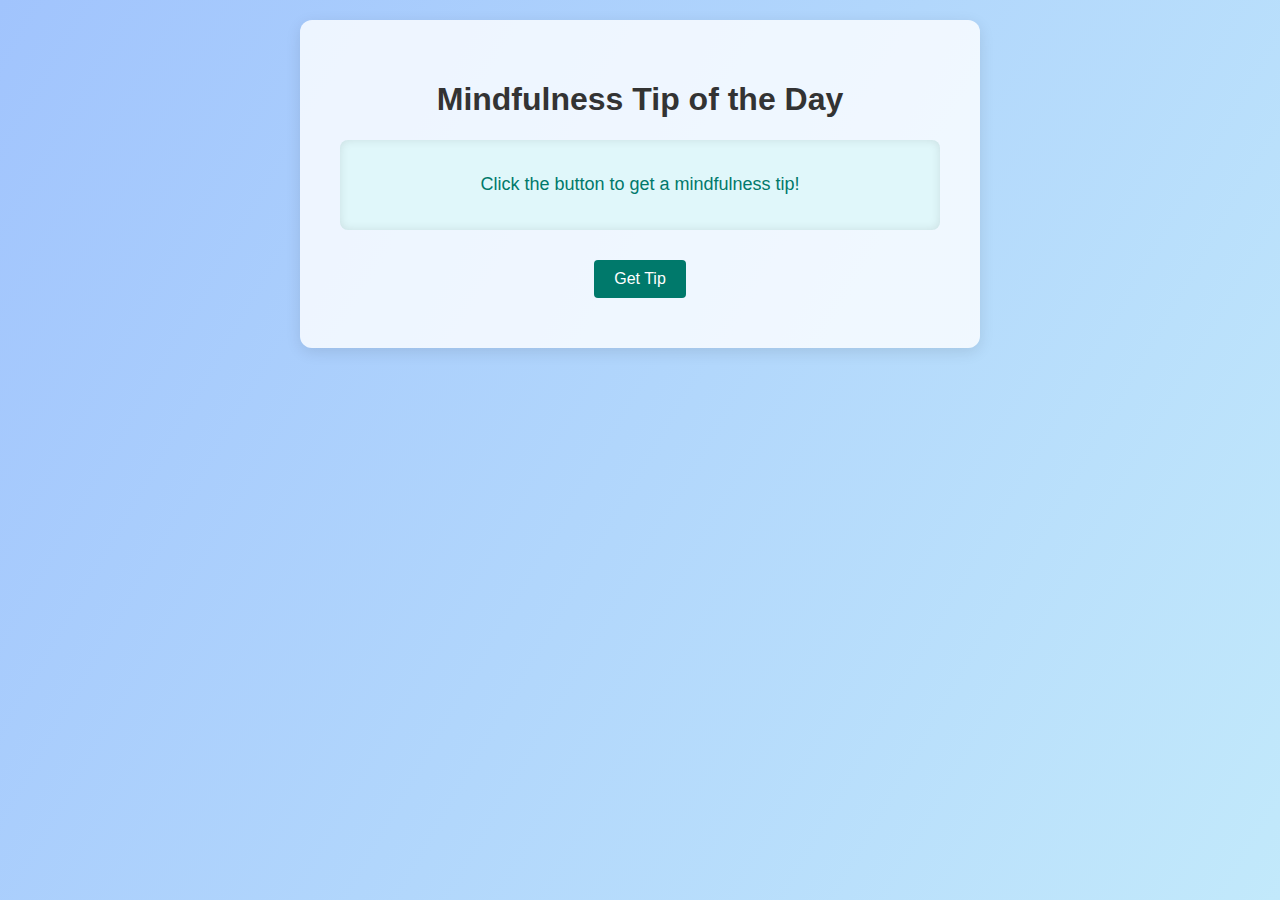
<file: index.html>
<!DOCTYPE html>
<html lang="en">
<head>
    <meta charset="UTF-8">
    <meta name="viewport" content="width=device-width, initial-scale=1.0">
    <title>Mindfulness Tip Generator</title>
    <link rel="stylesheet" href="styles.css">
</head>
<body>
    <div class="container">
        <h1>Mindfulness Tip of the Day</h1>
        <div id="tip" class="tip-box">Click the button to get a mindfulness tip!</div>
        <button onclick="generateTip()">Get Tip</button>
    </div>
    <script src="script.js"></script>
</body>
</html>
</file>
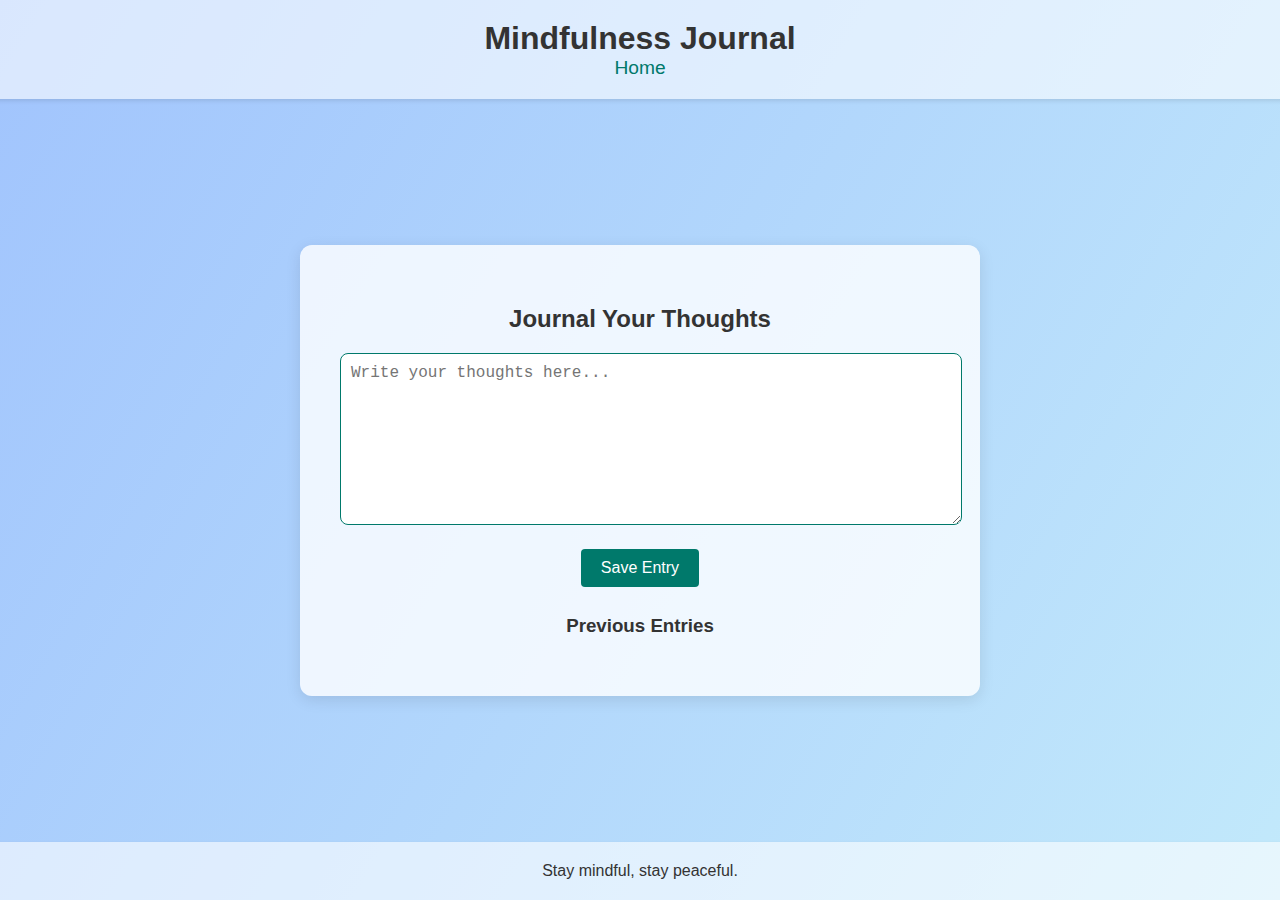
<file: journal.html>
<!DOCTYPE html>
<html lang="en">
<head>
    <meta charset="UTF-8">
    <meta name="viewport" content="width=device-width, initial-scale=1.0">
    <title>Mindfulness Journal</title>
    <link rel="stylesheet" href="styles.css">
</head>
<body>
    <header>
        <h1>Mindfulness Journal</h1>
        <nav>
            <a href="index.html">Home</a>
        </nav>
    </header>
    <div class="container">
        <h2>Journal Your Thoughts</h2>
        <textarea id="journalEntry" placeholder="Write your thoughts here..."></textarea>
        <button onclick="saveEntry()">Save Entry</button>
        <h3>Previous Entries</h3>
        <div id="entries"></div>
    </div>
    <footer>
        <p>Stay mindful, stay peaceful.</p>
    </footer>
    <script src="journal.js"></script>
</body>
</html>
</file>
<file: styles.css>
body {
    font-family: 'Poppins', sans-serif;
    display: flex;
    flex-direction: column;
    justify-content: space-between;
    align-items: center;
    min-height: 100vh;
    background: linear-gradient(120deg, #a1c4fd, #c2e9fb);
    margin: 0;
    color: #333;
}

header, footer {
    text-align: center;
    padding: 20px;
    background-color: #ffffff99;
    width: 100%;
    box-shadow: 0 2px 4px rgba(0, 0, 0, 0.1);
}

header h1 {
    margin: 0;
    font-size: 2em;
}

nav a {
    margin: 0 10px;
    text-decoration: none;
    color: #00796b;
    font-size: 1.2em;
}

footer p {
    margin: 0;
}

.container {
    text-align: center;
    background-color: #ffffffcc;
    padding: 40px;
    border-radius: 12px;
    box-shadow: 0 4px 15px rgba(0, 0, 0, 0.1);
    margin: 20px;
    width: 90%;
    max-width: 600px;
}

.tip-box {
    display: flex;
    align-items: center;
    justify-content: center;
    margin: 20px 0;
    padding: 20px;
    background-color: #e0f7fa;
    border-radius: 8px;
    box-shadow: inset 0 0 10px rgba(0, 0, 0, 0.1);
    min-height: 50px;
    font-size: 18px;
    color: #00796b;
    opacity: 1;
    transition: opacity 0.5s ease-in-out;
}

.tip-icon {
    margin-right: 10px;
    font-size: 24px;
    color: #00796b;
}

button {
    padding: 10px 20px;
    background-color: #00796b;
    color: #fff;
    border: none;
    border-radius: 4px;
    cursor: pointer;
    font-size: 16px;
    transition: background-color 0.3s ease;
    margin: 10px;
}

button:hover {
    background-color: #004d40;
}

textarea {
    width: 100%;
    height: 150px;
    padding: 10px;
    border-radius: 8px;
    border: 1px solid #00796b;
    font-size: 16px;
    margin-bottom: 10px;
}

.entry {
    background-color: #e0f7fa;
    padding: 10px;
    margin: 10px 0;
    border-radius: 8px;
    box-shadow: 0 2px 4px rgba(0, 0, 0, 0.1);
}

@media (max-width: 600px) {
    .tip-box {
        flex-direction: column;
    }

    .tip-icon {
        margin-right: 0;
        margin-bottom: 10px;
    }
}
</file>
